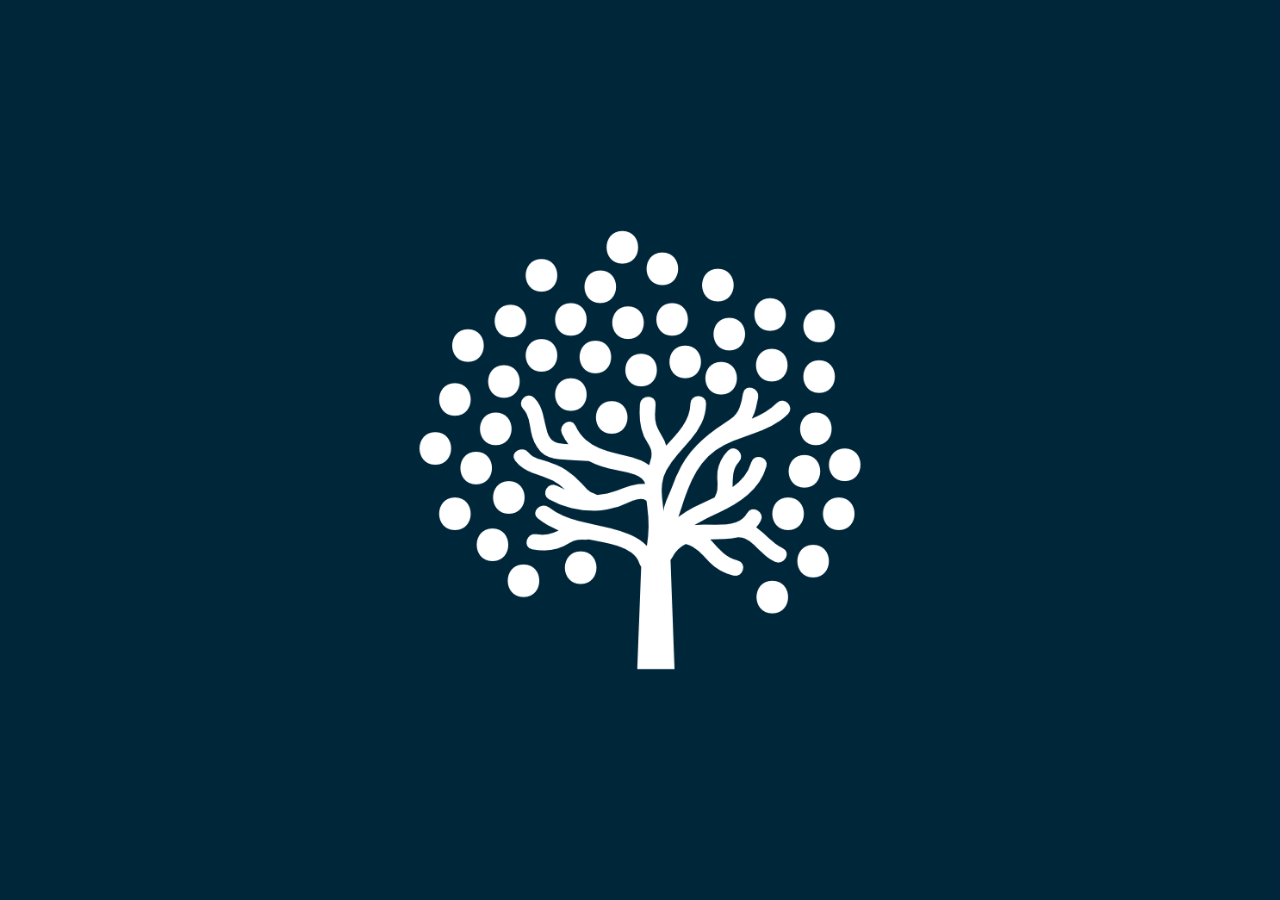
<file: index.html>
<!DOCTYPE html>
<html lang="en">
<head>
    <meta charset="UTF-8">
    <meta name="viewport" content="width=device-width, initial-scale=1.0">
    <title>Document</title>
    <link rel="preconnect" href="https://fonts.googleapis.com">
    <link rel="preconnect" href="https://fonts.gstatic.com" crossorigin>
    <link href="https://fonts.googleapis.com/css2?family=Nunito:ital,wght@0,200..1000;1,200..1000&display=swap" rel="stylesheet">
    <link href="https://maxcdn.bootstrapcdn.com/bootstrap/4.5.2/css/bootstrap.min.css" rel="stylesheet">
    <link rel="stylesheet" href="styles/index.css">
    <link rel="stylesheet" href="styles/footer.css">
    <link rel="stylesheet" href="styles/navigationbar.css">
    
</head>
<body>
    <div class="index-navbar">
        <iframe onload="loaded(this.id)" id="navigationbar-d" src="navigationbar.html" frameborder="0"></iframe>
    </div>
    <div class="loader-container">
        <iframe src="loading.html" frameborder="0"></iframe>
    </div>
    <div class="lander-container-1">
        <iframe onload="loaded(this.id)" id="lander-id" src="lander.html" frameborder="0"></iframe>
    </div>
    <div class="container-2">
        <iframe onload="loaded(this.id)" id="lander-information-id" src="lander-information.html" allow-scripts frameborder="0"></iframe>
    </div>
    <div class="container-3">
        <iframe onload="loaded(this.id)" id="footer-id" src="footer.html" frameborder="0"></iframe>
    </div>
    <!-- Bootstrap and jQuery Scripts -->
    <script src="script/plant.js"></script>
    <script src="script/script.js"></script>
    <script src="https://code.jquery.com/jquery-3.5.1.slim.min.js"></script>
    <script src="https://cdn.jsdelivr.net/npm/@popperjs/core@2.5.4/dist/umd/popper.min.js"></script>
    <script src="https://maxcdn.bootstrapcdn.com/bootstrap/4.5.2/js/bootstrap.min.js"></script>

</body>
</html>
</file>
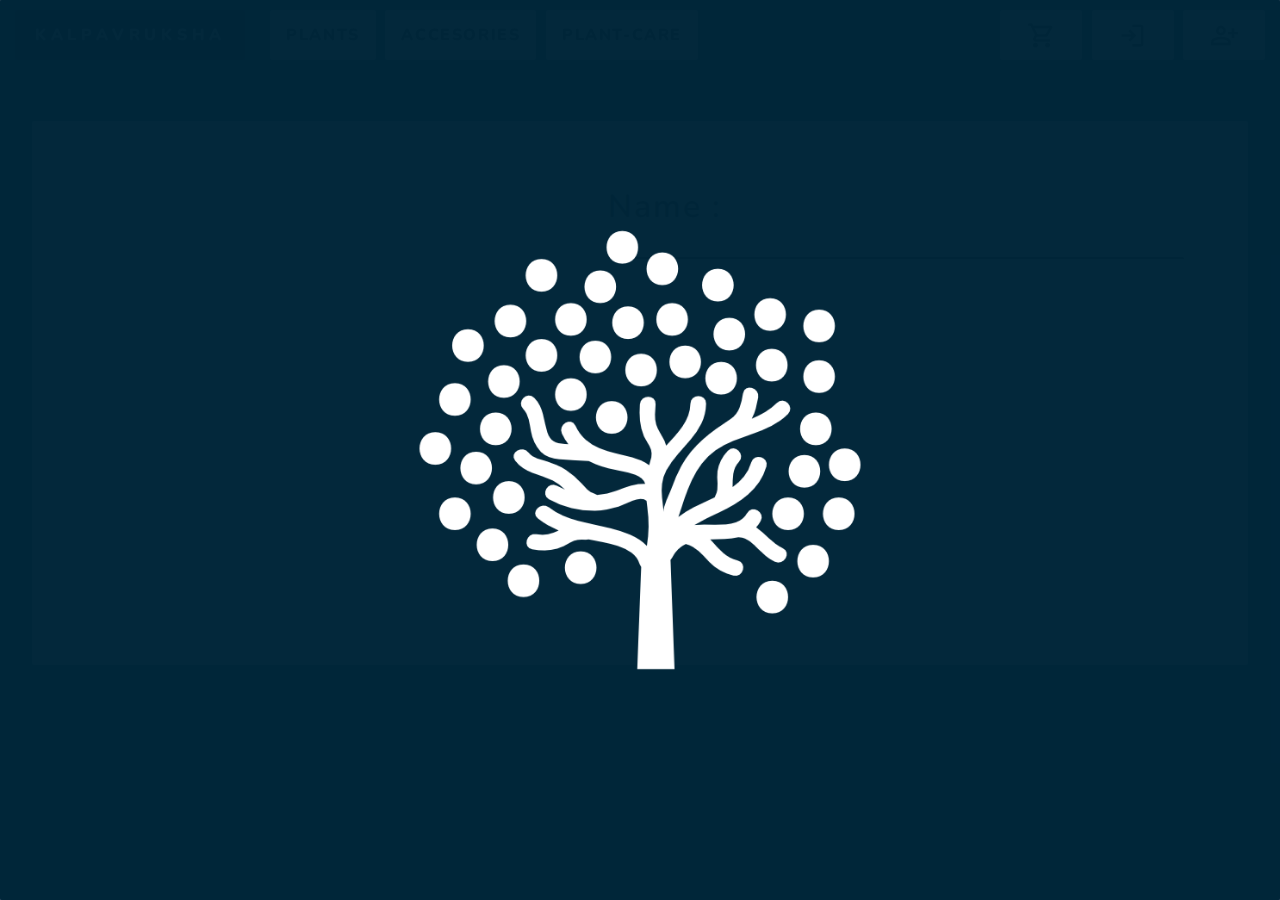
<file: buy.html>
<!DOCTYPE html>
<html lang="en">
<head>
    <meta charset="UTF-8">
    <meta name="viewport" content="width=device-width, initial-scale=1.0">
    <title>Document</title>
    <link rel="stylesheet" href="styles/index.css">
    <!-- <link rel="stylesheet" href="styles/navigationbar.css"> -->
    <link rel="stylesheet" href="styles/plants.css">
    <link rel="stylesheet" href="styles/buy.css">
    <!-- <link rel="stylesheet" href="styles/lander-info.css"> -->
</head>
<body onload="extract();buy_container_load();loaded('buy_body')">
    <div class="index-navbar">
        <iframe src="navigationbar.html" frameborder="0"></iframe>
    </div>
    <div class="loader-container">
        <iframe src="loading.html" frameborder="0"></iframe>
    </div>
    <div class="buy-container">
        <div class="buy-box">
            <div class="box-img"></div>
            <div class="box-info">
                <div class="product-name"></div>
                <div class="product-description">
                    Lorem ipsum dolor, sit amet consectetur adipisicing elit. Tempora officiis vero accusamus corporis dolorem nesciunt vel ea pariatur temporibus ducimus commodi,<br> ipsa illum dolores eum totam nostrum ex expedita laboriosam!
                </div>
            </div>
        </div>
    </div>
    <script src="script/plant.js"></script>
    <script src="script/plant-info.js"></script>
    <script src="script/script.js"></script>
</body>
</html>
</file>
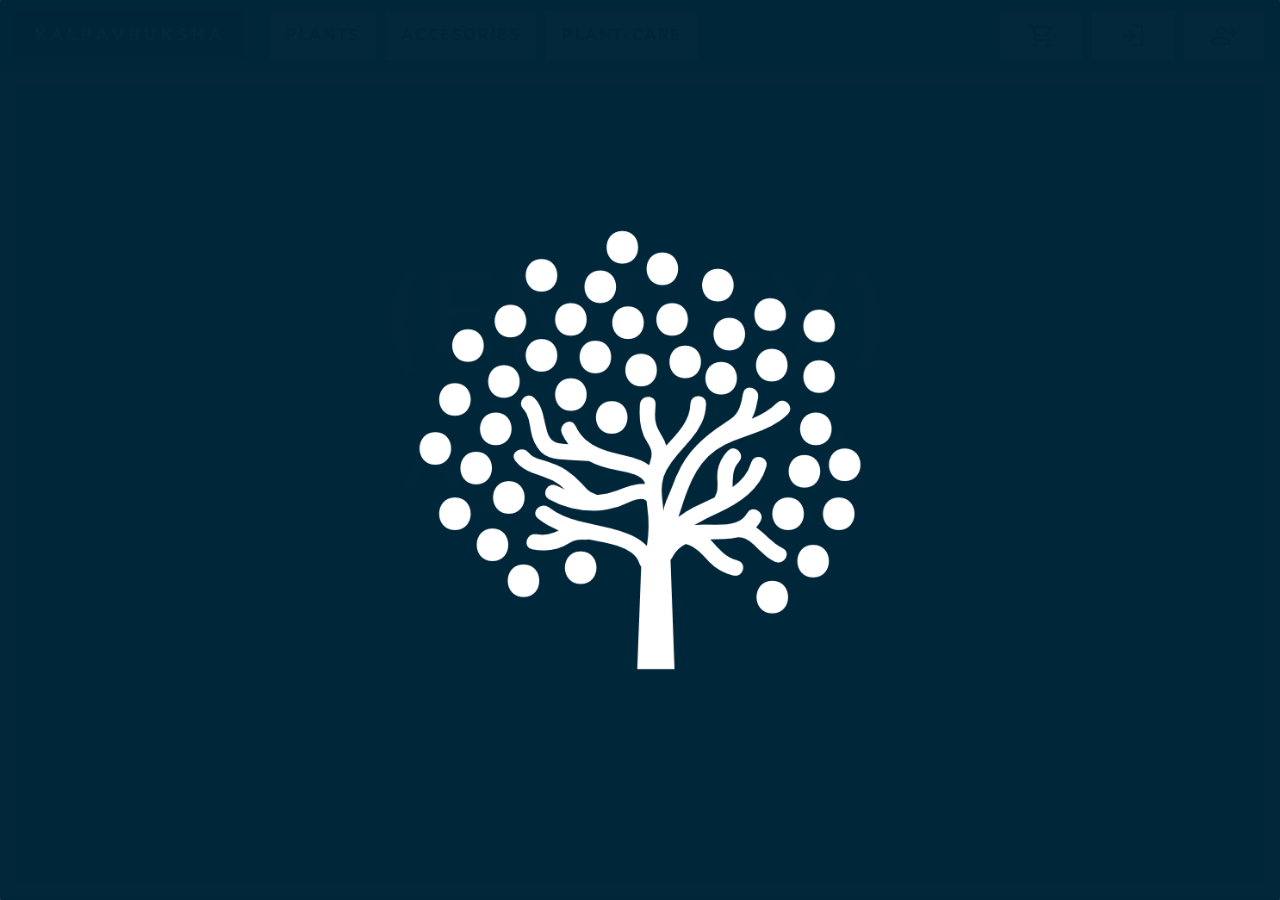
<file: cart.html>
<!DOCTYPE html>
<html lang="en">
<head>
    <meta charset="UTF-8">
    <meta name="viewport" content="width=device-width, initial-scale=1.0">
    <title>Document</title>
    <link rel="stylesheet" href="styles/index.css">
    <!-- <link rel="stylesheet" href="styles/navigationbar.css"> -->
    <link rel="stylesheet" href="styles/plants.css">
    <link rel="stylesheet" href="styles/cart.css">
    <link rel="stylesheet" href="styles/buy.css">
    <!-- <link rel="stylesheet" href="styles/lander-info.css"> -->
</head>
<body onload="item_load();loaded('cart_body')">
    <div class="index-navbar">
        <iframe src="navigationbar.html" frameborder="0"></iframe>
    </div>
    <div class="loader-container">
        <iframe src="loading.html" frameborder="0"></iframe>
    </div>
    <div class="cart-container">
        <!-- <div onclick="remove_item(this.id)" id="cart-item-1" class="cart-box">
            <div class="cart-info">
                <div class="cart-name"><h2>Marigold</h2></div>
                <div class="cart-category">
                    <div class="category-name"><h3>Flowering Plants (Angiosperms)</h3></div>
                    <div class="category-sub"><h3>Annuals</h3></div>
                </div>
            </div>
            <div class="cart-img Annuals">
            </div>
            <div class="cart-remove"><div class="bg"></div></div>
        </div> -->
    </div>
    <script src="script/plant.js"></script>
    <script src="script/plant-info.js"></script>
    <script src="script/script.js"></script>
</body>
</html>
</file>
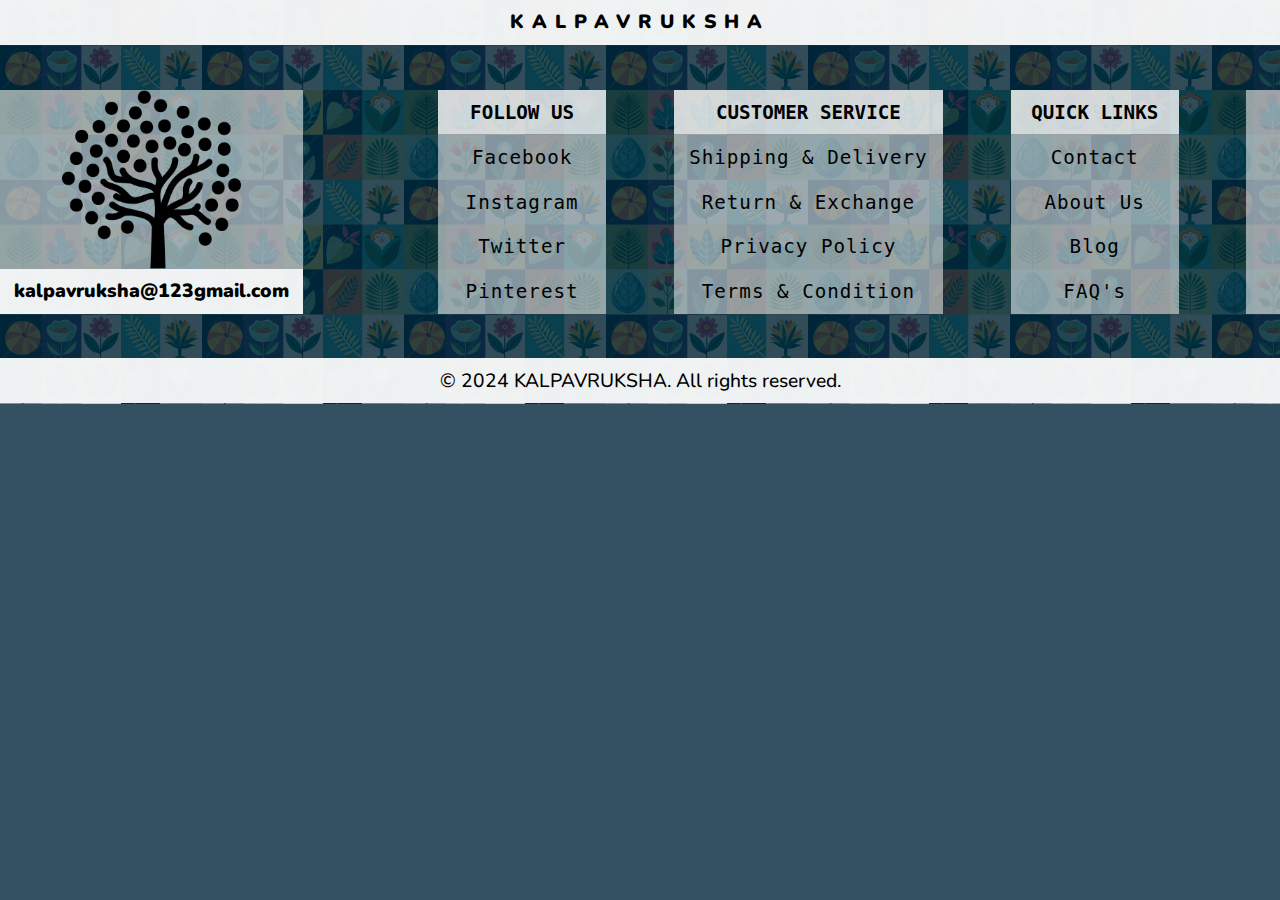
<file: footer.html>
<!DOCTYPE html>
<html lang="en">
<head>
    <meta charset="UTF-8">
    <meta name="viewport" content="width=device-width, initial-scale=1.0">
    <title>Document</title>
    <link rel="preconnect" href="https://fonts.googleapis.com">
    <link rel="preconnect" href="https://fonts.gstatic.com" crossorigin>
    <link href="https://fonts.googleapis.com/css2?family=Nunito:ital,wght@0,200..1000;1,200..1000&display=swap" rel="stylesheet">
    <link href="https://fonts.googleapis.com/css2?family=Delius+Unicase:wght@400;700&display=swap" rel="stylesheet">
    <link rel="stylesheet" href="styles/footer.css">
    <link rel="stylesheet" href="styles/index.css">
</head>
<body></body>
    <div class="footer-container">
        <div class="footer">
            <div class="footer-first-row">
                <div class=""></div>
                <div class="name">
                        <h2>KALPAVRUKSHA</h2>
                </div>
                <div class=""></div>
            </div>
            <div class="footer-second-row">
                <div class="whitespace"></div>
                <div class=""></div>
                <div class="whitespace"></div>
            </div>
            <div class="footer-third-row footer-link-row">
                <div class="whitespace tree1">
                    <div class=""></div>
                    <div class=""></div>
                    <div class=""></div>
                    <div class=""></div>
                    <div class=""></div>
                    <div class=""></div>
                    <div class=""></div>
                    <div class=""></div>
                    <div class=""></div>
                </div>
                <div class=""></div>
                <div class="link">
                    <h2>FOLLOW US</h2>
                </div>
                <div class=""></div>
                <div class="link">
                    <h2>CUSTOMER SERVICE</h2>
                </div>
                <div class=""></div>
                <div class="link">
                    <h2>QUICK LINKS</h2>
                </div>
                <div class=""></div>
                <div class="whitespace"></div>
            </div>
            <div class="fourth-row footer-link-row">
                <div class="whitespace tree2">
                    <div class=""></div>
                    <div class=""></div>
                    <div class=""></div>
                    <div class=""></div>
                    <div class=""></div>
                    <div class=""></div>
                    <div class=""></div>
                    <div class=""></div>
                    <div class=""></div>
                </div>
                <div class=""></div>
                <div class="link">
                    <h2>Facebook</h2>
                </div>
                <div class=""></div>
                <div class="link">
                    <h2>Shipping & Delivery</h2>
                </div>
                <div class=""></div>
                <div class="link">
                    <h2>Contact</h2>
                </div>
                <div class=""></div>
                <div class="whitespace"></div>
            </div>
            <div class="footer-fifth-row footer-link-row">
                <div class="whitespace tree3">
                    <div class=""></div>
                    <div class=""></div>
                    <div class=""></div>
                    <div class=""></div>
                    <div class=""></div>
                    <div class=""></div>
                    <div class=""></div>
                    <div class=""></div>
                    <div class=""></div>
                </div>
                <div class=""></div>
                <div class="link">
                    <h2>Instagram</h2>
                </div>
                <div class=""></div>
                <div class="link">
                    <h2>Return & Exchange</h2>
                </div>
                <div class=""></div>
                <div class="link">
                    <h2>About Us</h2>
                </div>
                <div class=""></div>
                <div class="whitespace"></div>
            </div>
            <div class="footer-sixth-row footer-link-row">
                <div class="whitespace tree4">
                    <div class=""></div>
                    <div class=""></div>
                    <div class=""></div>
                    <div class=""></div>
                    <div class=""></div>
                    <div class=""></div>
                    <div class=""></div>
                    <div class=""></div>
                    <div class=""></div>
                </div>
                <div class=""></div>
                <div class="link">
                    <h2>Twitter</h2>
                </div>
                <div class=""></div>
                <div class="link">
                    <h2>Privacy Policy</h2>
                </div>
                <div class=""></div>
                <div class="link">
                    <h2>Blog</h2>
                </div>
                <div class=""></div>
                <div class="whitespace"></div>
            </div>
            <div class="footer-seventh-row footer-link-row">
                <div class="email">
                    <h2>kalpavruksha@123gmail.com</h2>
                </div>
                <!-- <div class="whitespace"></div> -->
                
                <div class=""></div>
                <div class="link">
                    <h2>Pinterest</h2>
                </div>
                <div class=""></div>
                <div class="link">
                    <h2>Terms & Condition</h2>
                </div>
                <div class=""></div>
                <div class="link">
                    <h2>FAQ's</h2>
                </div>
                <div class=""></div>
                <div class="whitespace"></div>
            </div>
            <div class="footer-second-row">
                <div class="whitespace"></div>
                <div class=""></div>
                <div class="whitespace"></div>
            </div>
            <div class="footer-nineth-row">
                <div class=""></div>
                <div class="link">
                    <h2>© 2024 KALPAVRUKSHA. All rights reserved.</h2>
                </div>
                <div class=""></div>
            </div>
            <div class="tree-icon"></div>
        </div>
    </div>
    
</body>
</html>
</file>
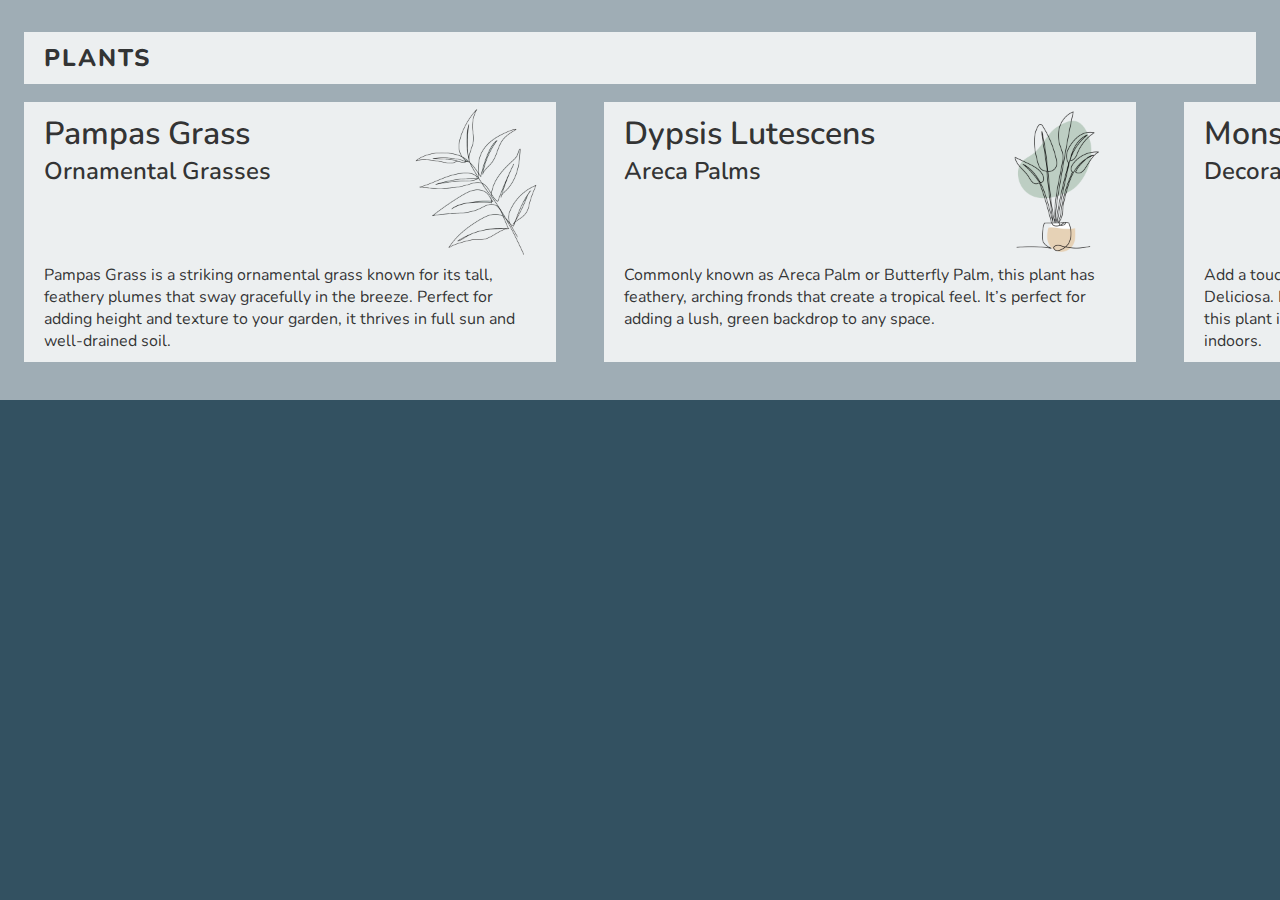
<file: lander-information.html>
<!DOCTYPE html>
<html lang="en">
<head>
    <meta charset="UTF-8">
    <meta name="viewport" content="width=device-width, initial-scale=1.0">
    <title>Document</title>
    <link rel="stylesheet" href="styles/index.css">
    <link rel="stylesheet" href="styles/lander-info.css">
</head>
<body>
    <div class="lander-info-container">
        <!-- <div class="plant-category">
            <div class="card-container">
            </div>
        </div> -->
        <div class="plant">
            <div class="card-container">
                
            </div>
        </div>
        <div class="accesories" hidden></div>
        <div class="plant-care" hidden></div>
    </div>
    <!-- <script src="script/plant.js"></script> -->
    <script src="script/plant_categories.js"></script>
    <script src="script/lander-1.js"></script>
</body>
</html>
</file>
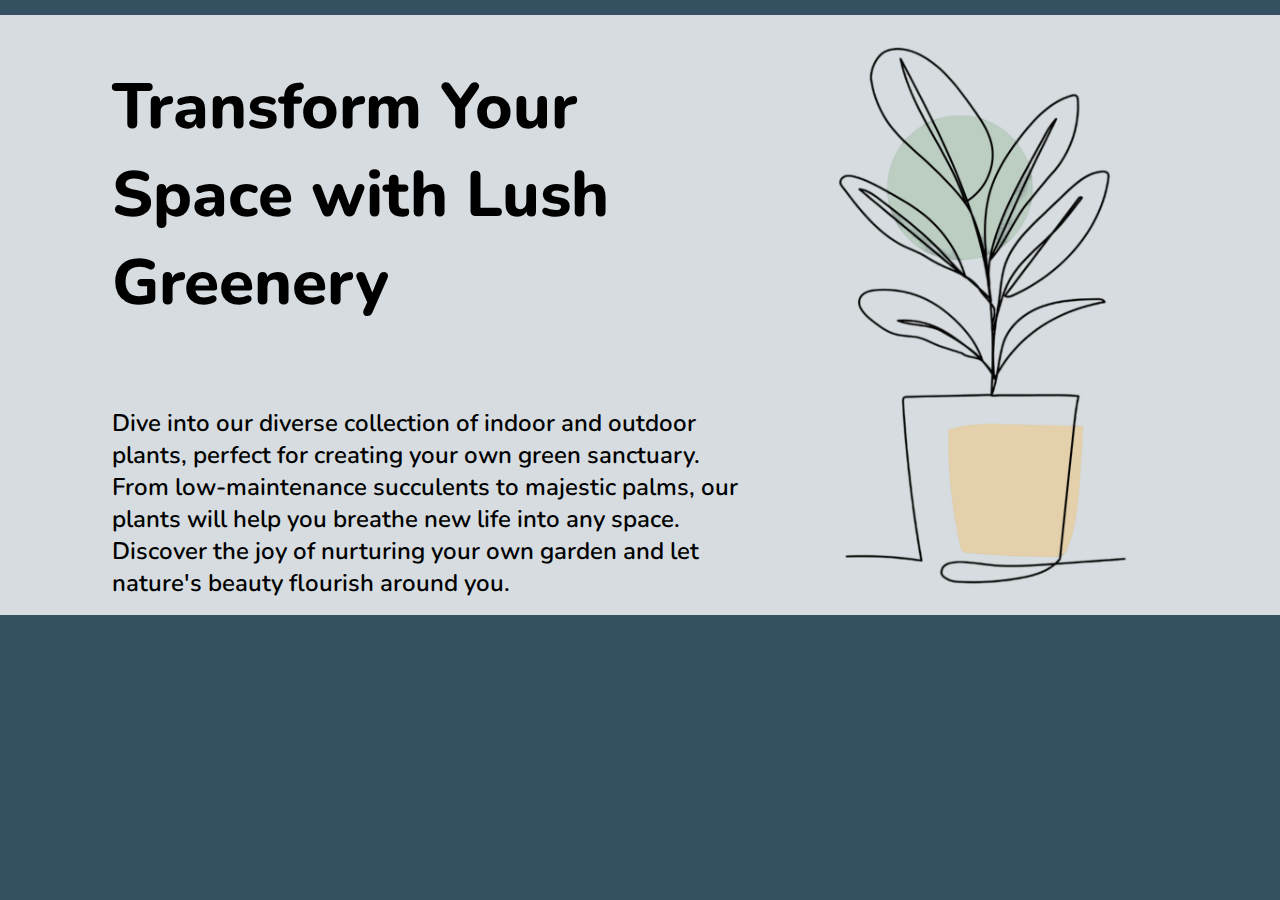
<file: lander.html>
<!DOCTYPE html>
<html lang="en">
<head>
    <meta charset="UTF-8">
    <meta name="viewport" content="width=device-width, initial-scale=1.0">
    <title>Document</title>
    <link rel="stylesheet" href="styles/lander.css">
    <link rel="stylesheet" href="styles/index.css">
</head>
<body>
    <div class="lander-container">
        <div id="scroll" class="lander-posts">
            <div class="post post-1">
                <div class="post-heading"><h2>Transform Your Space with Lush Greenery</h2></div>
                <div class="post-para"><p>Dive into our diverse collection of indoor and outdoor plants, perfect for creating your own green sanctuary. From low-maintenance succulents to majestic palms, our plants will help you breathe new life into any space. Discover the joy of nurturing your own garden and let nature's beauty flourish around you.</p></div>
            </div>
            <div class="post post-2">
                <div class="post-heading"><h2>Bring Color and Fragrance to Your Life</h2></div>
                <div class="post-para"><p>Explore our stunning array of flowers, designed to add a burst of color and delightful fragrance to your home and garden. Whether you're looking to create beautiful arrangements or enhance your outdoor spaces, our selection of vibrant blooms will brighten your world and elevate your everyday experiences.</p></div>
            </div>
            <div class="post post-3">
                <div class="post-heading"><h2>Sow the Seeds of Your Dream Garden</h2></div>
                <div class="post-para"><p>Start your gardening journey with our premium selection of seeds, carefully curated to help you cultivate a thriving garden. From vegetables and herbs to exquisite flowers, our seeds are the first step to growing your own lush paradise. Embrace the joy of planting and watch as your garden flourishes from the ground up.</p></div>
            </div>
        </div>
    </div>
    <script src="script/lander.js"></script>
</body>
</html>
</file>
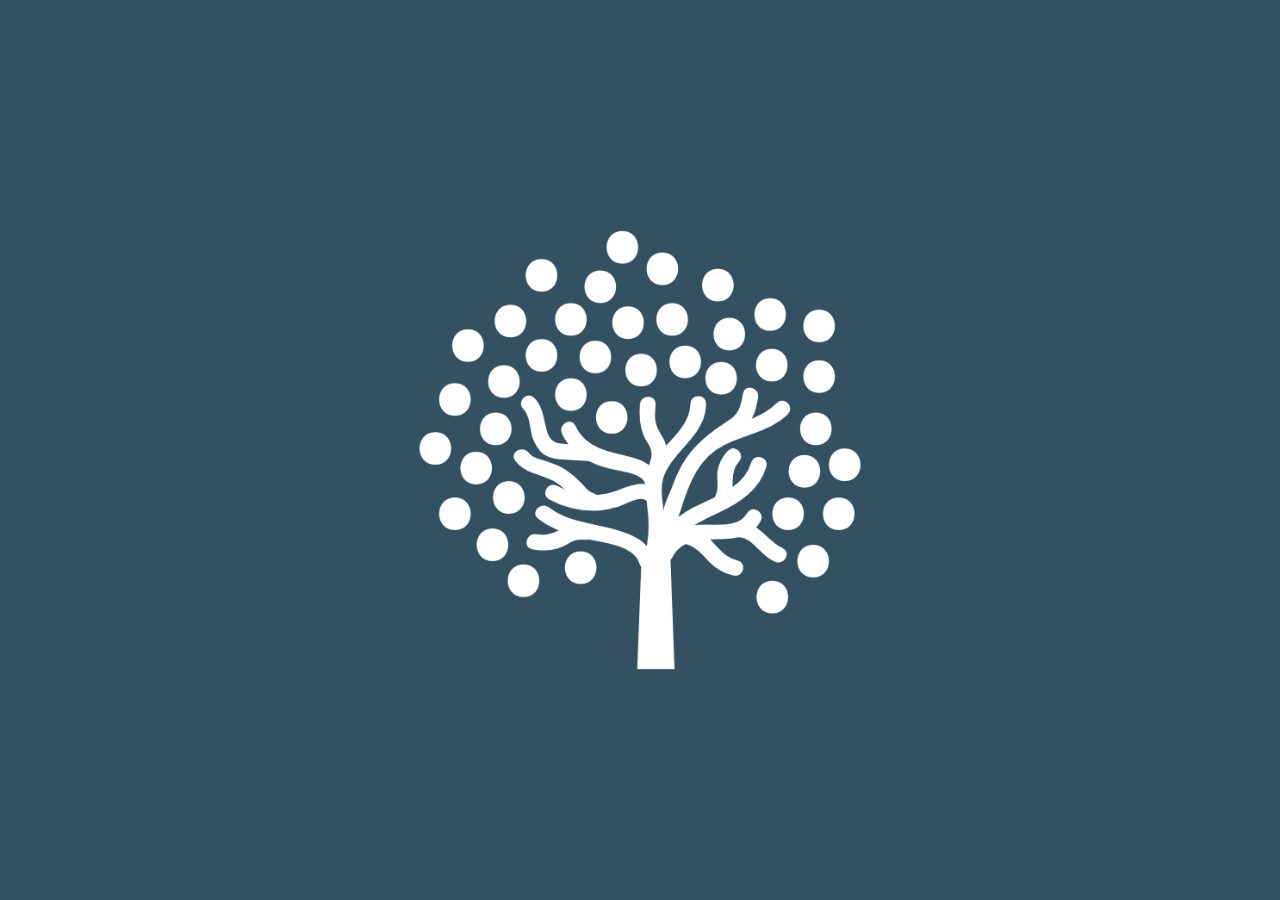
<file: loading.html>
<!DOCTYPE html>
<html lang="en">
<head>
    <meta charset="UTF-8">
    <meta name="viewport" content="width=device-width, initial-scale=1.0">
    <title>Document</title>
    <link rel="stylesheet" href="styles/loading.css">
    <link rel="stylesheet" href="styles/index.css">

</head>
<body>
    <div class="loading-container">
        <!-- <div class="loading-img"></div> -->
        <div class="load l1"></div>
        <div class="load l2"></div>
        <div class="load l3"></div>
        <div class="load l4"></div>
    </div>
</body>
</html>
</file>
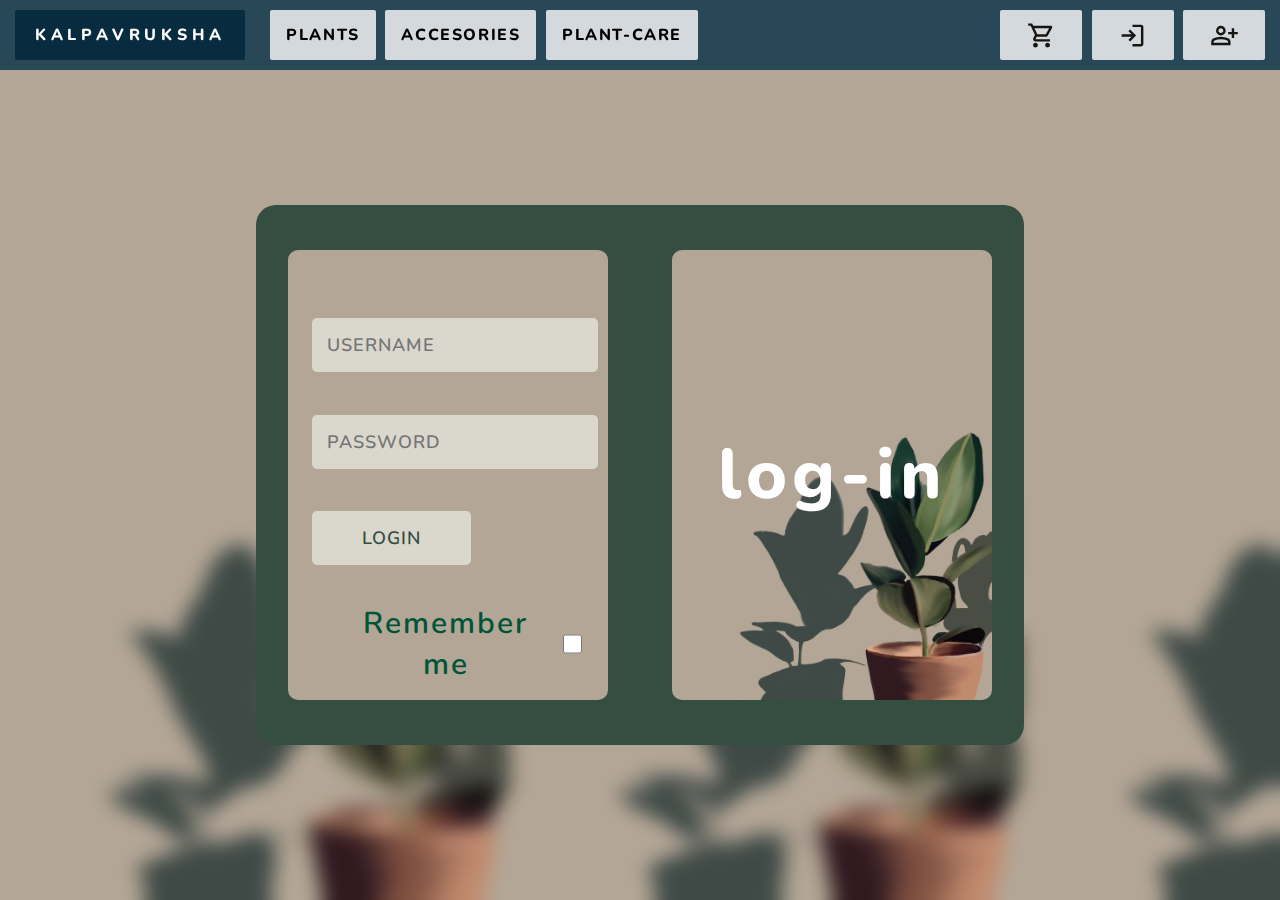
<file: login.html>
<!DOCTYPE html>
<html lang="en">
<head>
    <meta charset="UTF-8">
    <meta name="viewport" content="width=device-width, initial-scale=1.0">
    <title>Document</title>
    <link rel="preconnect" href="https://fonts.googleapis.com">
    <link rel="preconnect" href="https://fonts.gstatic.com" crossorigin>
    <link href="https://fonts.googleapis.com/css2?family=Nunito:ital,wght@0,200..1000;1,200..1000&display=swap" rel="stylesheet">
    <link rel="stylesheet" href="styles/login.css">
    <link rel="stylesheet" href="styles/index.css">
</head>
<body id="login_body">  
    <div class="index-navbar">
        <iframe src="navigationbar.html" frameborder="0"></iframe>
    </div>
    <div id="login_container">
        <div id="login_form">
            <form action="">
                <div id="login_password">
                    <input type="password" hidden placeholder="PASSWORD">
                </div>
                <div id="login_txt">
                    <input type="text" placeholder="USERNAME">
                </div>
                <div id="login_password">
                    <input type="password" placeholder="PASSWORD">
                </div>
                <div id="login_submit">
                    <input type="submit" value="LOGIN">
                </div>
                <div id="remember_me">
                    <label for="Remember">Remember me</label>
                    <input type="checkbox" name="remember_me" id="Remember">    
                </div>
            </form>
        </div>
        <div id="login_img">
            <div id="login_lbl">
                <label for="">log-in</label>
            </div>
        </div>
    </div>
    <script src="script/plant.js"></script>
    <script src="script/script.js"></script>
</body>
</html>
</file>
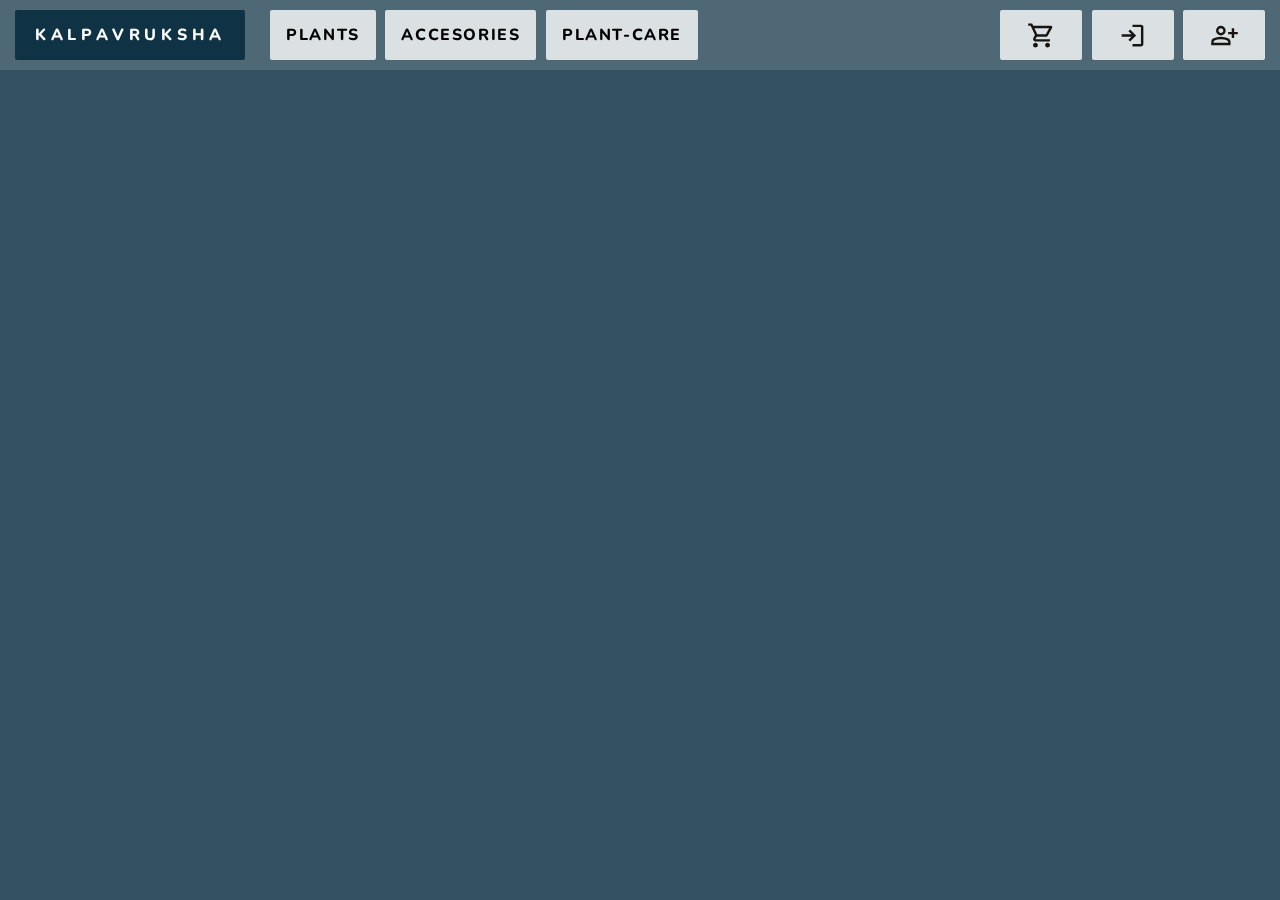
<file: navigationbar.html>
<!DOCTYPE html>
<html lang="en">
<head>
    <meta charset="UTF-8">
    <meta name="viewport" content="width=device-width, initial-scale=1.0">
    <title>Document</title>    
    <link rel="preconnect" href="https://fonts.googleapis.com">
    <link rel="preconnect" href="https://fonts.gstatic.com" crossorigin>
    <link href="https://fonts.googleapis.com/css2?family=Nunito:ital,wght@0,200..1000;1,200..1000&display=swap" rel="stylesheet">
    <link rel="stylesheet" href="styles/index.css">
    <link rel="stylesheet" href="styles/navigationbar.css">
</head>
<body>
    <div class="nav-container">
        <div class="nav-left">
            <div id="nav-logo" class="tile"><h2 class="nav-name">KALPAVRUKSHA</h2></div>
            <!-- <div class="tile categories"><h2>CATEGORIES</h2></div> -->
            <div id="nav-plants" class="tile"><h2>PLANTS</h2></div>
            <!-- <div class="tile"><h2>HYBRID</h2></div> -->
            <div class="tile"><h2>ACCESORIES</h2></div>
            <div class="tile"><h2>PLANT-CARE</h2></div>
        </div>
        <div class="nav-right">
            <div id="nav-cart" class="tile"><div class="icon cart"></div></div>
            <div id="nav-login" class="tile"><div class="icon login"></div></div>
            <div id="nav-signup" class="tile"><div class="icon signup"></div></div>
        </div>
    </div>    
    <!-- <script src="script/plant.js"></script> -->
</body>
</html>
</file>
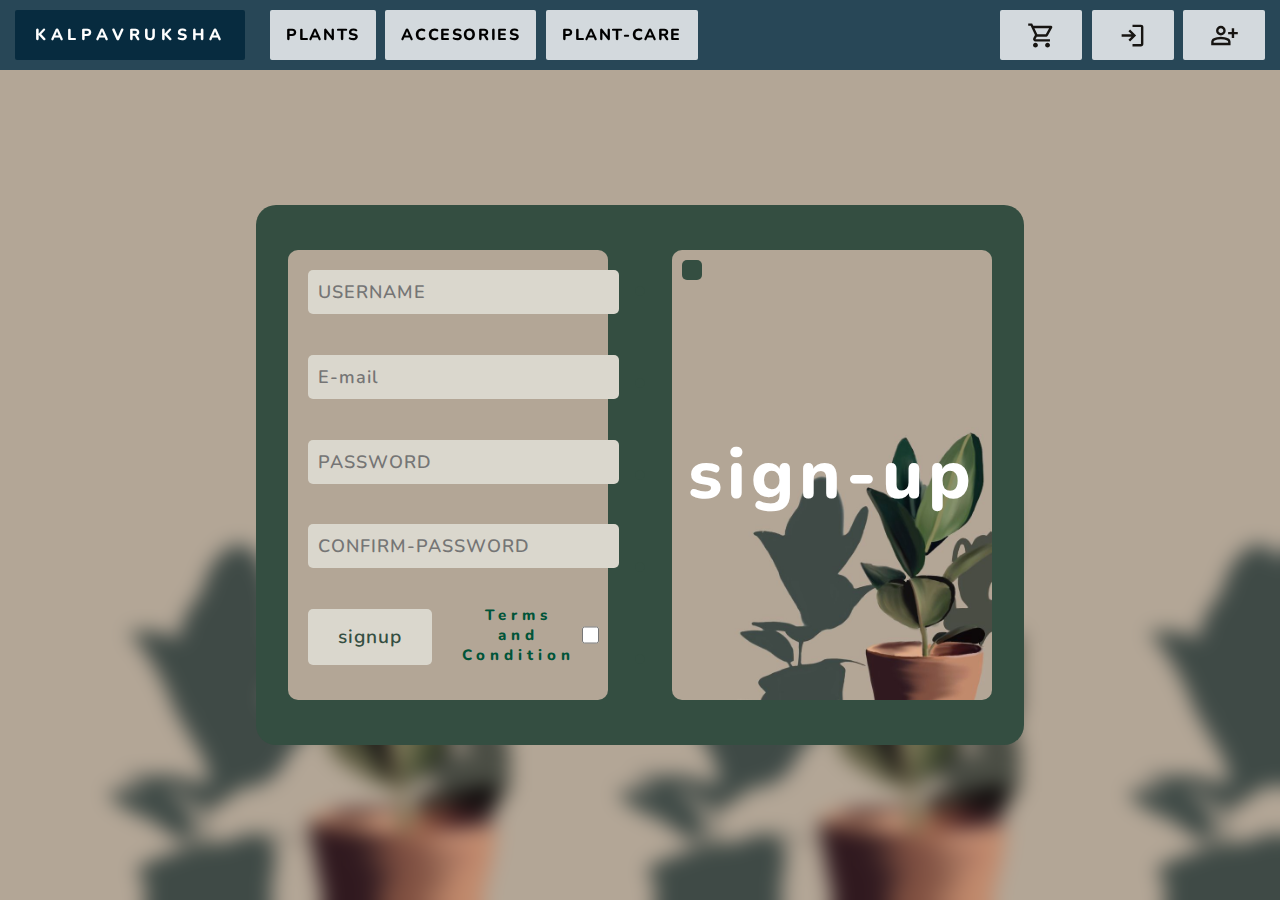
<file: signup.html>
<!DOCTYPE html>
<html lang="en">
<head>
    <meta charset="UTF-8">
    <meta name="viewport" content="width=device-width, initial-scale=1.0">
    <title>Document</title>
    <link rel="preconnect" href="https://fonts.googleapis.com">
    <link rel="preconnect" href="https://fonts.gstatic.com" crossorigin>
    <link href="https://fonts.googleapis.com/css2?family=Nunito:ital,wght@0,200..1000;1,200..1000&display=swap" rel="stylesheet">
    <link rel="stylesheet" href="styles/signup.css">
    <link rel="stylesheet" href="styles/index.css">
    <style>
        #result{
            font-weight: 400;
            color: #f96363d8;
        }
        .label_1{
            position: absolute;
            margin: 10px;
            padding: 10px ;
            background-color: #344E41;
            color: #fff;
            border-radius: 5px;
            width: fit-content;
            transition: 1s ease-in-out;
            transition-duration: 2s;
        }
        .label_2{
            position: absolute;
            /* background-color: #fff; */
            display: grid;
            grid-template-rows: 1fr 1fr 1fr 1fr 1fr;
            height: calc(100% - 80px);
            align-items: center;
            margin: 40px 0;
        }
        .label_2 label{
            height: fit-content;
            background-color: #344E41;
            padding: 5px;
            border-radius: 10px;
            margin: 5px;
        } 
        input:disabled,
        input[disabled]{
            cursor: not-allowed;
        }
    </style>
</head>
<body id="signup_body">  
    <div class="index-navbar">
        <iframe src="navigationbar.html" frameborder="0"></iframe>
    </div>
    <div id="signup_container">
        <div id="signup_form">
            <form name="formfill" target="_blank" method="get">
                <div id="signup_txt">
                    <input type="text" name="Username" onclick="user_validation();" oninput="user_validation();" placeholder="USERNAME" required>
                </div>
                <div id="signup_txt">
                    <input type="text" name="Email" onclick="email_validation()" oninput="email_validation();" placeholder="E-mail" required>
                </div>
                <div id="signup_password">
                    <input type="password" name="Password" onclick="password_validation()" oninput="password_validation();" placeholder="PASSWORD" required>
                </div>
                <div id="signup_password_1">
                    <input type="password" name="Confirm_Password" onclick="confirm_password_validation()" oninput="confirm_password_validation();" placeholder="CONFIRM-PASSWORD" required>
                </div>
                <div id="signup_lastrow">
                    <div id="signup_submit">
                        <input type="submit" name="submit" disabled value="signup">
                    </div>
                    <div id="remember_me">
                        <label for="Remember">Terms and Condition</label>
                        <input type="checkbox" onclick="checkbox_validation()" name="remember_me" id="Remember" required>    
                    </div>
                </div>
            </form>
        </div>
        <div id="signup_img">
            <div class="label_1">
                <label for="" id="result"></label>
            </div>
            <div id="signup_lbl">
                <label for="">sign-up</label>
            </div>
        </div>
        <div class="label_2">
            <label for="" class="label_3"></label>
            <label for="" class="label_3"></label>
            <label for="" class="label_3"></label>
            <label for="" class="label_3"></label>
            <label for="" class="label_3"></label>
        </div>
    </div>
    <script src="script/plant.js"></script>
    <script src="script/script.js"></script>
    <script src="script/signin.js"></script>
</body>
</html>
</file>
<file: styles/index.css>
@import url('https://fonts.googleapis.com/css2?family=Delius+Unicase:wght@400;700&family=Nunito:ital,wght@0,200..1000;1,200..1000&display=swap');

*{
    margin: 0;
    padding: 0;
    font-family: "Nunito", sans-serif;
    font-weight: 800;
}
body{
    /* background-color: rgba(0, 100, 0, 0.795); */
    /* background-color: #7a8079; */
    /* background-color: #000088; */
    /* background-color: #b3a696cc; */
    background-color: #00253acc;
    transition: all .2s;
}
::-webkit-scrollbar {
    display: none;
}
.lander-container-1{
    height: 630px;
    width: auto;
}
.container-2{
    height: 415px;
    width: auto;
}
.container-3{
    height: 403.3px;
    margin: 0;
    padding: 0;
    overflow: hidden;
}
/* temperary */
.index-navbar{
    position: sticky;
    top: 0;
    height: 70px;
    z-index: 10;
}
iframe{
    height: 100%;
    width: 100%;
}
.loader-container{
    background-color: #00253aee;
    z-index: 12;
    /* display: none; */
    position: absolute;
    top: 0;
    left: 0;
    height: 100vh;
    width: 100vw;
    margin-left: auto;
    margin-right: auto;
    overflow: hidden;
    transition: all 1s;
    opacity: 1;
}
</file>
<file: styles/footer.css>
*{
    margin: 0;
    padding: 0;
}
/* footer div{} */
.footer-container{
    position: relative;
    bottom: 0;
    background-color: #00253acc;
    background-image: url('../img/bg-image[3].png');
    background-size: 202px;
    height: 403.6px;
    margin: 0;
    padding: 0;
}
.footer-first-row{
    display: grid;
    grid-template-columns: 0fr 38fr 0fr;
    width: 100%;
    /* backdrop-filter: grayscale(); */
    height: 44.8px;
}
.footer-first-row .name{
    height: 44.8px;
    width: 100%;
    letter-spacing: .5rem;
    /* font-size: medium; */
    /* background-color: #9cccb4;
    background-color: #e16b33;
    background-color: #fff9df;
    background-color: #c1c882; */
    /*background-color: #00253acc;*/
    background-color: #ffffffee;
    color: #000;
    text-align: center;
}
.footer-seventh-row .email{
    height: 44.8px;
    width: 100%;
    text-align: center;
    /* background-color: #fff9df;
    background-color: #e16b33;
    background-color: #c1c882; */
    /*background-color: #00253acc;*/
    background-color: #ffffffee;
    color: #000;
    text-align: center;
}
.footer-first-row .name h2{
    font-family: "Nunito", sans-serif;
    font-size: larger;
    position: relative;
    top: 50%;
    left: 50%;
    font-weight: 900;
    transform: translate(-50%,-50%);
}
.footer-seventh-row .email h2{
    font-family: "Nunito", sans-serif;
    font-size: larger;
    position: relative;
    top: 50%;
    left: 50%;
    font-weight: 900;
    transform: translate(-50%,-50%);
}
.footer{
    display: grid;
    grid-template-rows: 1fr 1fr 1fr 1fr 1fr 1fr 1fr 1fr 1fr;
    /* backdrop-filter: grayscale(); */
    /* background-color: #000000ee; */
    background-color: #00253add;
    /* background-color: #b3a696dd; */
    /* backdrop-filter: blur(2px); */
    transition: all .2s;
}
.footer:hover{
    background-color: #00253acc;
    /* background-color: #b3a696cc; */
}
.footer-link-row{
    display: grid;
    grid-template-columns: 9fr 4fr 5fr 2fr 8fr 2fr 5fr 2fr 1fr;
    text-align: center;
    
}
.footer-link-row .link{
    background-color: #ffffff84;
    color: #000;
    font-family: "Nunito", sans-serif;
    cursor: pointer;
    transition: all .1s;
}
.footer-link-row .link h2{
    font-weight: 400;
    font-size: larger;
    position: relative;
    letter-spacing: 1px;
    top: 50%;
    left: 50%;
    transform: translate(-50%,-50%);
    font-family: "Source Code Pro", monospace;
}
.footer-link-row .link:hover{
    background-color: #000000ee;
    color: #fff;
}
.footer-third-row .link:hover{
    font-family: "Nunito", sans-serif;
    cursor: auto;
    /*background-color: #00253acc;*/
    background-color: #ffffffee;
    color: #000;
}
.footer-third-row .link h2{
    letter-spacing: 0;
    font-size: larger;
    font-weight: 800;
}
.footer-nineth-row{
    display: grid;
    grid-template-columns: 0fr 38fr 0fr;
    text-align: center;
}
.footer-nineth-row .link{
    height: 44.8px;
    background-color: #e16b33;
    background-color: #fff9df;
    /*background-color: #00253acc;*/
    background-color: #ffffffee;
    font-family: "Nunito", sans-serif;
}
.footer-nineth-row .link h2{
    font-size: larger;
    width: fit-content;
    font-weight: 500;
    position: relative;
    top: 50%;
    left: 50%;
    transform: translate(-50%,-50%);
}
/* .footer-link-row .whitespace{
} */
.footer-third-row .link{
    background-color: #ffffffcc;
}
.footer-link-row .whitespace{
    display: grid;
    grid-template-columns: 1fr 1fr 1fr 1fr 1fr 1fr 1fr 1fr 1fr;
    background-color: #ffffff88;
}
.footer-link-row .tree1 ,.footer-link-row .tree2,.footer-link-row .tree3,.footer-link-row .tree4{
    background-image: url('../img/tree_icon[3].png');
    background-size: 179.2px;
    background-repeat: no-repeat;
    background-position: center top;
}
.footer-link-row .whitespace div{
    transition: all .2s;
}
.footer-link-row .whitespace div:active{
    /* background-color: #00000022; */
    backdrop-filter: invert();
}
.footer-link-row .tree1{
    background-position: center 0px;
}
.footer-link-row .tree2{
    background-position: center -44.8px;
}
.footer-link-row .tree3{
    background-position: center -89.6px;
}
.footer-link-row .tree4{
    background-position: center -134.4px;
}
</file>
<file: styles/navigationbar.css>
*{
    margin: 0;
    padding: 0;
    font-family: "Nunito", sans-serif;
    font-weight: 800;
}
.nav-container{
    position: sticky;
    background-color: #ffffff22;
    backdrop-filter: blur(4px);
    padding: 10px;
    display: flex;
    flex-direction: row;
    justify-content: space-between;
    background-position: center;
    background-size: 10rem;
    z-index: 100;
}
.nav-container .tile{
    height: 50px;
    min-width: 50px;
    padding: 0 1rem;
    background-color: #ffffffcc;
    /* background-color: #00253acc; */
    margin: 0 .3rem;
    transition: all .2s;
    cursor: pointer;
    border-radius: 2px;
}
.nav-container .nav-left, .nav-container .nav-right{
    display: flex;
    flex-direction: row;
    justify-content: space-evenly;
    /* background-color: #00253acc; */
}
.tile h2{
    position: relative;
    top: 50%;
    left: 50%;
    transform: translate(-50%,-50%);
    font-size: medium;
    text-align: center;
    letter-spacing: .1rem;
}
.tile .nav-name{
    letter-spacing: .3rem;
    color: #fff;
}
.tile:has(> .nav-name){
    background-color: #00253acc;
    margin-right: 20px;
    padding: 0 20px;
}
.nav-container .tile:hover{
    filter: invert();
}
.icon{
    height: 100%;
    width: 100%;
    filter: invert();
    background-size: 1.8rem;
    background-repeat: no-repeat;
    background-position: center;
}
.tile .profile{
    background-image: url('../icon/person_24dp_E8EAED_FILL0_wght400_GRAD0_opsz24.svg');
}
.tile .cart{
    background-image: url(../icon/shopping_cart_24dp_E8EAED_FILL0_wght400_GRAD0_opsz24.svg);
}
.tile .profile-edit{
    background-image: url('../icon/person_edit_24dp_E8EAED_FILL0_wght400_GRAD0_opsz24.svg');
}
.tile .cart-checkout{
    background-image: url('../icon/shopping_cart_checkout_24dp_E8EAED_FILL0_wght400_GRAD0_opsz24.svg');
}
.tile .signup{
    background-image: url('../icon/person_add_24dp_E8EAED_FILL0_wght400_GRAD0_opsz24.svg');
    /* visibility: hidden; */
}
.tile .login{
    background-image: url('../icon/login_24dp_E8EAED_FILL0_wght400_GRAD0_opsz24.svg');
}
.tile .logout{
    background-image: url('../icon/logout_24dp_E8EAED_FILL0_wght400_GRAD0_opsz24.svg');
}
.tile h2 a{
    text-decoration: none;
    color: inherit;
}
</file>
<file: styles/plants.css>
*{
    margin: 0;
    padding: 0;
    font-family: "Nunito", sans-serif;
    font-weight: 800;
    color: #000000cc;
    border-radius: 2px;

}
.plants-container{
    display: flex;
    flex-direction: row;
    /* margin: 0 0 15px 0; */
    width: 100vw;
    background-color: #ffffff88;
    overflow-x: hidden;
    /* overflow-y: hidden; */
    /* scroll-snap-type: both mandatory; */
}
.plants-container .plant{
    margin-left: 20rem;
    height: 100%;
    width: 100%;
    overflow: hidden;
    transition: all .5s;
}
.plants-container > .plant-filter{
    display: flex;
    flex-direction: column;
    position: fixed;
    height: calc(100vh - calc(40px + 2rem));
    /* width: 20vw; */
    width: 20rem;
    background-color: #ffffff88;
    overflow: scroll;
    /* padding: 10px; */
    transition: all .2s;
}
.plant-filter > .filter-cat{
    display: flex;
    flex-direction: column;
}
/* .plant-filter > .filter-cat:hover .filter-sub-cat{
    display: flex;
} */
.plant-filter > .filter-cat > .filter-sub-cat{
    display: none;
    flex-direction: column;
    /* padding: 2rem; */
}
.plant-filter > .filter-cat > .filter-sub-cat > .tile{
    background-color: #ffffff88;
}
.plant-filter > .filter-cat > .filter-sub-cat > .tile > h2{
    font-weight: 400;
}
.plant-filter > .filter-cat:first-child{
    margin-top: 1rem;
}
.plant-filter > .filter-cat:last-child{
    margin-bottom: 1rem;
}
.plant-filter > .filter-cat .tile, .plant-filter>.tile{
    flex: 0 0 auto;
    min-height: 50px;
    min-width: 50px;
    /* padding: 0 1rem; */
    background-color: #ffffff;
    /* background-color: #00253acc; */
    margin: .5rem 1rem;
    transition: all .2s;
    cursor: pointer;
}
.plant-filter > .filter-cat .tile > h2, .plant-filter > .tile > h2{
    position: relative;
    top: 50%;
    left: 50%;
    transform: translate(-50%,-50%);
    font-size: medium;
    text-align: center;
    text-wrap: wrap;
    letter-spacing: .1rem;
    color: #000;
}
.plant-filter > .filter-cat .tile:hover{
    filter: invert();
}
/* .filter-cat > .filter-sub-cat > .tile{
    margin-left: 1rem;
    background-color: #000;
} */
.plant .card-container{
    height: 100%;
    width: 100%;
    scroll-behavior: smooth;
    overflow: scroll;
    /* scroll-snap-type: x mandatory; */
}
.plant .categories{
    /* width: 100%; */
    padding: 10px 20px;
    margin: 2rem 1.5rem .5rem 1.5rem;
    background-color: #ffffffcc;
    background-color: #00253acc;
    /* scroll-snap-stop: always; */
    /* scroll-snap-align: start; */
}
.categories h2{
    font-size: x-large;
    letter-spacing: 2px;
    color: #ffffff;
}
.card-container .card-holder{
    display: flex;
    flex-direction: row;
    width: 100%;
    flex-wrap: wrap;
    /* scroll-snap-align: start; */
    /* padding: 0 20px; */
}
.card-holder .cards{
    flex: 0 0 32rem;
    margin: 10px 1.5rem;
    height: 15em;
    width: 32rem;
    background-color: #ffffff88;
    padding: 10px;
    display: flex;
    flex-direction: column;
    background-size: 10rem;
    background-repeat: no-repeat;
    background-position: top right;
    flex-grow: 2;
    transition: all .2s;
}
.card-holder .Grasses,.card-holder .herbs{
    background-image: url('../img/lander[8].png');
}
.card-holder .Succulents, .Cacti{
    background-image: url('../img/lander[3]-Photoroom.png');
}
.card-holder .Herbs{
    background-image: url('../img/lander[6].png');
}
.card-holder .snake{
    background-image: url('../img/lander[1].png');
}
.card-holder .Palms{
    background-image: url('../img/lander[4]-Photoroom.png');
}
.card-holder .Annuals,.Perennials,.Biennials,.Bulbs{
    background-image: url('../img/lander[2]-Photoroom.png');
}
.card-holder .Ferns ,.Mosses{
    background-image: url('../img/lander[9].png');
}
.card-holder .Trees{
    background-image: url('../img/lander[4]-Photoroom.png');
}
.card-holder .Shrubs ,.Plants{
    background-image: url('../img/lander[10].png');
}
.card-holder .aqua{
    background-image: url('../img/lander[7].png');
}
.card-holder .cards .name{
    padding: 0 10px;
    flex: 0 0 0rem;
    flex-grow: 2;
}
.card-holder .cards .sub-c{
    padding: 0 10px;
    flex: 0 0 1rem;
    flex-grow: 2;
}
.card-holder .cards .name h1{
    font-weight: 600;
}
.card-holder .cards .sub-c h1{
    font-weight: 400;
    font-size: larger;
}
.card-holder .cards .para{
    position: relative;
    bottom: 0;
    width: 80%;
    /* margin-top:6.3rem; */
    padding: 10px;
    flex: 0 0 auto;
    display: flex;
    /* background-color: #00000088; */
}
.card-holder .cards .para p{
    /* position: relative;
    bottom: -60%; */
    font-weight: 400;
}
.card-holder .cards .buttons{
    display: flex;
    flex-direction: row;
    flex: 0 0 3rem;
    height: 100%;
    margin-left: auto;
    width: fit-content;
    background-color: #00000088;
    /* background-color: #00253acc; */
    justify-content: space-between;
    background-position: center;
    background-size: 10rem;
    justify-content: right;
    /* padding: 10px; */
} 
.cards > .buttons > .tile{
    height: 3rem;
    min-width: 3rem;
    padding: 0 1rem;
    /* background-color: #000; */
    margin: .5rem;
    transition: all .2s;
    cursor: pointer;
    background-color: #ffffffee;
}
.icon{
    height: 100%;
    width: 100%;
    filter: invert();
    background-size: 35px;
    background-repeat: no-repeat;
    background-position: center;
}
.tile > .profile{
    background-image: url('../icon/person_24dp_E8EAED_FILL0_wght400_GRAD0_opsz24.svg');
}
.tile .cart{
    background-image: url(../icon/shopping_cart_24dp_E8EAED_FILL0_wght400_GRAD0_opsz24.svg);
}
.tile .add-cart{
    background-image: url(../icon/add_shopping_cart_24dp_E8EAED_FILL0_wght400_GRAD0_opsz24.svg);
}
.tile .profile-edit{
    background-image: url('../icon/person_edit_24dp_E8EAED_FILL0_wght400_GRAD0_opsz24.svg');
}
.tile .cart-checkout{
    background-image: url('../icon/shopping_cart_checkout_24dp_E8EAED_FILL0_wght400_GRAD0_opsz24.svg');
}
.tile .signup{
    background-image: url('../icon/person_add_24dp_E8EAED_FILL0_wght400_GRAD0_opsz24.svg');
    /* visibility: hidden; */
}
.tile .login{
    background-image: url('../icon/login_24dp_E8EAED_FILL0_wght400_GRAD0_opsz24.svg');
}
.tile .logout{
    background-image: url('../icon/logout_24dp_E8EAED_FILL0_wght400_GRAD0_opsz24.svg');
}
.cards > .buttons > .tile:hover{
    filter: invert();
    /* background-color: #00253acc; */
    background-color: #ffdac5cc;
    /* color: #fff; */
}
.buttons > .tile h2{
    width: 5rem;
    position: relative;
    top: 50%;
    left: 50%;
    transform: translate(-50%,-50%);
    font-size: medium;
    text-align: center;
    letter-spacing: .1rem;
}
.cards:hover{
    background-color: #ffffffcc;
    cursor: pointer;
}
</file>
<file: styles/buy.css>
*{
    margin: 0;
    padding: 0;
}
.buy-container{
    display: flex;
    justify-content: center;
    align-items: center;
    overflow: hidden;
    margin: 1.2rem;
    margin-top: 3.2rem;
    /* background-color: #ffffff88; */
}
.buy-box{
    background-color: #ffffffcc;
    padding: 1rem;
    display: flex;
    flex-direction: row;
    justify-content: space-around;
    align-items: center;
    flex-wrap: wrap;
    transition: all .2s;
}
.box-img{
    flex: 0 0 30rem;
    height: 30rem;
    width: 30rem;
    margin: 1rem;
    /* background-color: #ffffff88; */
    background-size: 80%;
    background-repeat: no-repeat;
    background-position: center;
    /* border-right: 2px solid ; */

}
.box-info{
    /* padding: .5rem; */
    flex: 0 0 40rem;
    height: 30rem;
    width: 40rem;
    margin: 1rem;
    /* background-color: #ffffff88; */
    display: flex;
    flex-direction: column;
    /* border-left: 2px solid; */
}
.box-info > .product-name{
    flex: 0 0 3.5rem;
    margin: 2rem;
    margin-bottom: .5rem;
}
.box-info > .product-description {
    flex: 0 0 23rem;
    margin: 2rem;
    margin-top: .5rem;
    height: max-content;
    border-top: 2px black solid;
    font-weight: 600;
    display: flex;
    flex-direction: column;
    justify-content: center;
    /* margin-bottom: 0; */
}
.box-info > .product-name h2{
    font-weight: 600;
    font-size: xx-large;
    letter-spacing: 2px;
}
.box-info > .product-description > h2{
    flex: 0 0 2rem;
    font-weight: 400;
    font-size: larger;
    margin: .5rem 0;
}
.box-info > .product-description > p{
    font-weight: 400;
    flex: 0 0 4rem;
    justify-content: center;    
}
.box-info > .product-description :nth-child(4){
    border-bottom: 2px solid;
}
.box-info > .product-description > .buttons{
    display: flex;
    flex-direction: row;
    flex: 0 0 3rem;
    height: 100%;
    margin-left: auto;
    width: fit-content;
    /* width: 50; */
    background-color: #00000088;
    background-position: center;
    background-size: 10rem;
    justify-content: right;
    /* padding: 10px; */
    margin-top: 2rem;
} 
.box-info > .product-description > .buttons > .tile{
    height: 3rem;
    min-width: 3rem;
    padding: 0 1rem;
    /* background-color: #000; */
    margin: .5rem;
    transition: all .2s;
    cursor: pointer;
    background-color: #ffffffee;
}


.buy-box .Grasses,.buy-box .herbs{
    background-image: url('../img/lander[8].png');
}
.buy-box .Succulents, .buy-box .Cacti{
    background-image: url('../img/lander[3]-Photoroom.png');
}
.buy-box .Herbs{
    background-image: url('../img/lander[6].png');
}
.buy-box .snake{
    background-image: url('../img/lander[1].png');
}
.buy-box .Palms{
    background-image: url('../img/lander[4]-Photoroom.png');
}
.buy-box .Annuals,.buy-box .Perennials,.buy-box .Biennials,.buy-box .Bulbs{
    background-image: url('../img/lander[2]-Photoroom.png');
}
.buy-box .Ferns ,.Mosses{
    background-image: url('../img/lander[9].png');
}
.buy-box .Trees{
    background-image: url('../img/lander[4]-Photoroom.png');
}
.buy-box .Shrubs ,.buy-box .Plants{
    background-image: url('../img/lander[10].png');
}
.buy-box .aqua,.aqua{
    background-image: url('../img/lander[7].png');
}
</file>
<file: styles/lander-info.css>
*{
    margin: 0;
    padding: 0;
    font-family: "Nunito", sans-serif;
    font-weight: 800;
    color: #000000cc;
}
.lander-info-container{
    display: flex;
    flex-direction: column;
    /* margin: 0 0 15px 0; */
    width: 100vw;
    height: 400px;
    background-color: #ffffff88;
    overflow-x: hidden;
    overflow-y: hidden;
}
.lander-info-container .plant{
    height: 100%;
    width: 100%;
    overflow: hidden;
    transition: all .5s;
}
.plant .card-container{
    height: auto;
    width: 100%;
}
.plant .categories{
    scroll-snap-align: center;
    /* width: 100%; */
    padding: 10px 20px;
    margin: 2rem 1.5rem .5rem 1.5rem;
    background-color: #ffffffcc;
}
.categories h2{
    font-size: x-large;
    letter-spacing: 2px;
}
.card-container .card-holder{
    display: flex;
    flex-direction: row;
    width: 100vw;
    /* flex-wrap: wrap; */
    /* padding: 0 20px; */
    scroll-snap-type: x mandatory;
    overflow-x: scroll;
}
.card-holder .cards{
    flex: 0 0 32rem;
    margin: 10px 1.5rem;
    height: 15em;
    width: 32rem;
    scroll-snap-align: center;
    background-color: #ffffffcc;
    padding: 10px;
    display: flex;
    flex-direction: column;
    background-size: 10rem;
    background-repeat: no-repeat;
    background-position: top right;
}
.card-holder .grass,.card-holder .herbs{
    background-image: url('../img/lander[8].png');
}
.card-holder .palms{
    background-image: url('../img/lander[3]-Photoroom.png');
}
.card-holder .med{
    background-image: url('../img/lander[6].png');
}
.card-holder .snake{
    background-image: url('../img/lander[1].png');
}
.card-holder .decorate{
    background-image: url('../img/lander[4]-Photoroom.png');
}
.card-holder .flower{
    background-image: url('../img/lander[2]-Photoroom.png');
}
.card-holder .aqua{
    background-image: url('../img/lander[7].png');
}
.card-holder .cards .name{
    padding: 0 10px;
    flex: 0 0 2rem;
}
.card-holder .cards .name h1{
    font-weight: 600;
}
.card-holder .cards .s_name{
    padding: 0 10px;
    flex: 0 0 2rem;
}
.card-holder .cards .s_name h2{
    font-weight: 600;
    /* visibility: hidden; */
}
.card-holder .cards .para{
    padding: 0 10px;
    flex: 0 0 8rem;
    /* background-color: #00000088; */
}
.card-holder .cards .para p{
    position: relative;
    bottom: -60%;
    font-weight: 400;
}
</file>
<file: styles/cart.css>
*{
    margin: 0;
    padding: 0;
    transition: all .5s;
}
.cart-container{
    background-color: #ffffff84;
    height: fit-content;
    width: calc( 100% - 2rem);
    padding: 1rem;
    display: flex;
    flex-direction: row;
    flex-wrap: wrap;
    /* justify-content: space-around; */
}
.cart-box{
    flex: 0 0 auto;
    padding: 1rem;
    flex-grow: 1;
    margin: 1rem;
    width: 400px;
    height: 200px;
    background-color: #ffffff;
    display: flex;
    flex-direction: row;
    justify-content: space-between;
}
.cart-box:hover{
    background-color: #ffffff84;
    /* backdrop-filter: invert(); */
}
.cart-box:hover > .cart-remove > .bg{
    visibility: visible;
    opacity: 1;
    cursor: pointer;
}
.cart-remove{
    flex: 0 0 0;
    position: relative;
}
.cart-remove > .bg{
    visibility: hidden;
    opacity: 0;
    background-image: url('../icon/remove_24dp_E8EAED_FILL0_wght400_GRAD0_opsz24.svg');
    background-position: center;
    background-repeat: no-repeat;
    background-size: contain;
    filter: invert();
    position: absolute;
    left: -3rem;
    height: 30px;
    width:50px;
    /* background-color: #000; */
}
.cart-img{
    margin-left: auto;
    /* flex: 0 0 11.5rem; */
    height: 100%;
    width: 12rem;
    background-color: #ffffff;
    background-size: contain;
    background-repeat: no-repeat;
    background-position: center;
}
.cart-info{
    margin-right: 1rem;
    flex: 0 0 15rem;
    display: flex;
    flex-direction: column;
    justify-content: space-between;
}
.cart-box > .cart-info > .cart-name h2{
    font-weight: 600;
}
.cart-box > .cart-info > .cart-category h3{
    font-weight: 400;
}
.cart-box > .cart-info > .cart-category > .category-name{
    margin-bottom: .3rem;
}
.cart-box > .cart-info > .cart-category > .category-sub{
    border-top: 2px solid ;
}
.cart-empty{
    position: relative;
    top: 0;
    height: calc(100vh - calc(50px + 3.3rem));
    width: 100vw;
    overflow: hidden;
    font-size: 7rem;
    align-self: center;
    text-align: center;
    color: #ffffff84;
    background-color: #00253acc;
    letter-spacing: 10px;
    font-weight: 600;
}

.cart-box .Grasses,.cart-box .herbs{
    background-image: url('../img/lander[8].png');
}
.cart-box .Succulents, .cart-box .Cacti{
    background-image: url('../img/lander[3]-Photoroom.png');
}
.cart-box .Herbs{
    background-image: url('../img/lander[6].png');
}
.cart-box .snake{
    background-image: url('../img/lander[1].png');
}
.cart-box .Palms{
    background-image: url('../img/lander[4]-Photoroom.png');
}
.cart-box .Annuals,.cart-box .Perennials,.cart-box .Biennials,.cart-box .Bulbs{
    background-image: url('../img/lander[2]-Photoroom.png');
}
.cart-box .Ferns ,.Mosses{
    background-image: url('../img/lander[9].png');
}
.cart-box .Trees{
    background-image: url('../img/lander[4]-Photoroom.png');
}
.cart-box .Shrubs ,.cart-box .Plants{
    background-image: url('../img/lander[10].png');
}
.cart-box .aqua{
    background-image: url('../img/lander[7].png');
}
</file>
<file: styles/lander.css>
@import url('https://fonts.googleapis.com/css2?family=Delius+Unicase:wght@400;700&family=Nunito:ital,wght@0,200..1000;1,200..1000&display=swap');

*{
    margin: 0;
    padding: 0;    
    font-family: "Nunito", sans-serif;
    font-weight: 800;

}
.lander-container{
    margin: 15px 0;
    height: 600px;
    /* background-blend-mode: exclusion; */
}
.lander-container .lander-posts{
    height: 100%;
    width: 100vw;
    display: flex;
    flex-direction: row;
    /* flex-wrap: nowrap; */
    box-sizing: border-box;
    overflow-y: scroll;
    scroll-snap-type: x mandatory;

}
.lander-posts .post{
    flex: 0 0 100vw;
    height: 600px;
    width: 100vw;
    display: flex;
    flex-direction: column;
    flex-wrap: nowrap;
    background-color: #ffffffcc;
    scroll-snap-align: center;


}
.lander-posts .post-1{
    background-image: url('../img/lander[1].png');
    background-size: contain;
    background-repeat: no-repeat;
    background-position: right;


}
.lander-posts .post-2{
    background-image: url('../img/lander[2]-Photoroom.png');
    background-size: contain;
    background-repeat: no-repeat;
    background-position: right;
}
.lander-posts .post-3{
    background-image: url('../img/lander[5]-Photoroom.png');
    background-size: contain;
    background-repeat: no-repeat;
    background-position: right;
}
.post h2{
    margin: 1rem 5rem;
    padding: 2rem;
    font-size: 4rem;
    width: 50vw;
    /* border:5px solid #ffffff84; */
}
.post p{
    margin: 0 5rem;
    padding: 2rem;
    font-size: x-large;
    width: 50vw;
    font-weight: 600;
    /* background-color: #ffffff84; */
}
</file>
<file: styles/loading.css>
*{
    margin: 0;
    padding: 0;
}
body{
    height: auto;
    width: auto;
}
.loading-container{
    margin-left: auto;
    margin-right: auto;
    height: 100vh;
    width: 100vw;
    /* background-color: #000000cc; */
    background-image: url('../img/tree_icon[3].png');
    background-position: center;
    background-repeat: no-repeat;
    background-size: 70vh;
    background-color: transparent;
    scale: 70%;
    display: flex;
    flex-direction: row;
    justify-content: center;
    filter: invert();
    overflow: hidden;
}
.load{
    transition: all 2s;
    flex: 0 0 25vh;
    /* background-color: #ffffffcc; */
    height: 100%;
    width: auto;
    /* backdrop-filter: invert(); */
}
.loading-container > .l1{
    position: relative;
    top: 100%;
    background-color: #ffffff84;
    animation: fil-1 2s infinite ease-in-out;
}
.loading-container > .l2{
    position: relative;
    top: -100%;
    background-color: #00000084;
    animation: fil-0 2s infinite ease-in-out;
}
.loading-container > .l3{
    position: relative;
    top: 100%;
    background-color: #ffffff84;
    animation: fil-1 2s infinite ease-in-out;
}
.loading-container > .l4{
    position: relative;
    top: -100%;
    background-color: #00000084;
    animation: fil-0 2s infinite ease-in-out;
}
@keyframes fil-0{
    0%{
        top: 100%;
    }
    70%,30%{
        top:0;
    }
    100%{
        top: -100%;
        /* background-color: #ffffff84; */
    }
}
@keyframes fil-1{
    0%{
        top: -100%;
    }
    30%,70%{
        top:0;
    }
    100%{
        top:  100%;
        /* background-color: #00000084; */
    }
}
</file>
<file: styles/login.css>
*{
    margin: 0;
    padding: 0;
}
#login_body{
    background-color: #3A5A40;
    height: 100vh;
    width: 100vw;
    background: url('../img/image[1].png');
    background-size: contain;
    background-position: left;
    background-repeat: repeat-x;
    backdrop-filter: blur(10px);
}
#login_container{
    position: relative;
    top: 45%;
    left: 50%;
    transform: translate(-50%,-50%);
    height: 60vh;
    width: 60vw;
    border-radius: 20px;
    background-color: #344E41;
    display: flex;
    flex-direction: row;
    justify-content:center ;
    align-items: center;
    justify-content: space-around;
}
#login_form{
    height: 50vh;
    width: 25vw;
    background-color: #b3a696;
    border-radius: 10px;
}
#login_img{
    height: 50vh;
    width: 25vw;
    background-color: #588157;
    border-radius: 10px;
}
#login_form form{
    height: 100%;
    width: 100%;
    display: grid;
    grid-template-rows: .5fr 1fr 1fr 1fr 1fr;
}
input{
    margin: 20px 24px;
    margin-bottom: 10px;
    color: #344e41;
    font-family: "Nunito", sans-serif;
    font-weight: 600;
    font-size: large;
    padding: 15px;
    height: fit-content;
    width: 20vw;
    background-color: #dad7cd;
    border: none;
    border-radius: 5px;
    letter-spacing: 1px;
}
#login_img{
    background: url('../img/image[1].png');
    background-position: bottom;
    background-size: 25vw;
    background-repeat: no-repeat;
}

#login_lbl{
    position: relative;
    top: 50%;
    left: 50%;
    transform: translate(-50%,-50%);
    text-align: center;
}
#login_lbl label{
    color: #fff;
    padding: 15px;
    font-weight: 800;
    font-size: 70px;
    font-family: "Nunito", sans-serif;
    letter-spacing: 5px;
}
#login_submit{
    width: 20vw;
    margin-bottom: 10px;
}
#login_submit input{
    width: auto;
    padding: 15px 50px 15px 50px
    
}
#remember_me{
    text-align: center;
    display: flex;
    flex-direction: row;
    padding: 0 20px;
    margin: 0 20px;
    margin-bottom: 0;
}
#remember_me label{
    position: relative;
    top: 50%;
    transform: translate(0,-50%);
    height: fit-content;
    width: fit-content;
    color: #005438;
    padding: 15px;
    font-weight: 600;
    font-size: 30px;
    font-family: "Nunito", sans-serif;
    letter-spacing: 2px;
}
#remember_me label{
    cursor: pointer;
}
#Remember{
    position: relative;
    justify-self: center;
    align-self: center;
    margin: 0;
    margin-bottom: 0px;
    font-size: small;
    padding: 15px;
    height: 20px;
    width: 20px;
    background-color: #005438;
    border: none;
    border-radius: 5px;
    letter-spacing: 0px;
}
</file>
<file: styles/signup.css>
*{
    margin: 0;
    padding: 0;
}
#signup_body{
    background-color: #005438;
    height: 100vh;
    width: 100vw;
    background: url(../img/image[1].png);
    background-size: contain;
    background-position: left;
    background-repeat: repeat-x;
    backdrop-filter: blur(10px);
}
#signup_container{
    position: relative;
    top: 45%;
    left: 50%;
    transform: translate(-50%,-50%);
    height: 60vh;
    width: 60vw;
    border-radius: 20px;
    background-color: #344E41;
    display: flex;
    flex-direction: row;
    justify-content:center ;
    align-items: center;
    justify-content: space-around;
}
#signup_form{
    height: 50vh;
    width:25vw;
    background-color: #588157;
    background-color: #b3a696;
    border-radius: 10px;
}
#signup_img{
    height: 50vh;
    width: 25vw;
    background-color: #588157;
    border-radius: 10px;
}
#signup_form form{
    height: 100%;
    width: 100%;
    display: grid;
    grid-template-rows: 1fr 1fr 1fr 1fr 1fr;
}
input{
    margin: 20px;
    margin-bottom: 5px;
    color: #344E41;
    font-family: "Nunito", sans-serif;
    font-weight: 600;
    font-size: large;
    padding: 10px;
    height: fit-content;
    width: 10vw;
    background-color: #DAD7CD;
    border: none;
    border-radius: 5px;
    letter-spacing: 1px;
}
#signup_img{
    background-color: #005438;
    background: url(../img/image[1].png);
    background-position: bottom;
    background-size: 25vw;
    background-repeat: no-repeat;
}

#signup_lbl{
    position: relative;
    top: 50%;
    left: 50%;
    transform: translate(-50%,-50%);
    text-align: center;
}
#signup_lbl label{
    color: #fff;
    padding: 15px;
    font-weight: 800;
    font-size: 70px;
    font-family: "Nunito", sans-serif;
    letter-spacing: 5px;
}
#signup_submit{
    width: 10vw;
    margin-bottom: 10px;
}
#signup_submit input{
    font-size: larger;
    width: auto;
    padding: 15px 30px 15px 30px;
}
#remember_me{
    text-align: center;
    display: flex;
    flex-direction: row;
    padding: 0 20px;
    margin: 0 20px;
    margin-bottom: 0;
}
#remember_me label{
    position: relative;
    top: 50%;
    transform: translate(0,-50%);
    height: fit-content;
    width: fit-content;
    color: #005438;
    padding: 5px;
    font-weight: 800;
    font-size: 15px;
    font-family: "Nunito", sans-serif;
    letter-spacing: 5px;
}
#remember_me label{
    cursor: pointer;
}
#Remember{
    position: relative;
    justify-self: center;
    align-self: center;
    margin: 0;
    margin-bottom: 0px;
    font-size: small;
    padding: 15px;
    height: 20px;
    width: 20px;
    background-color: #DAD7CD;
    border: none;
    border-radius: 5px;
    letter-spacing: 0px;
}
#signup_txt,#signup_password,#signup_submit, #signup_password_1{
    display: flex;
    flex-wrap: wrap;
    flex-grow: 1;
}
#signup_txt input,#signup_password input,#signup_submit , #signup_password_1 input{
    flex-grow: 1;
}
#signup_lastrow{
    /* width: 55vw; */
    display: flex;
    flex-wrap: nowrap;
    flex-direction: row;
    margin-bottom: 20px;
    margin-top: 0;
}
#signup_password_1 input{
    margin-bottom: 0;
}
</file>
